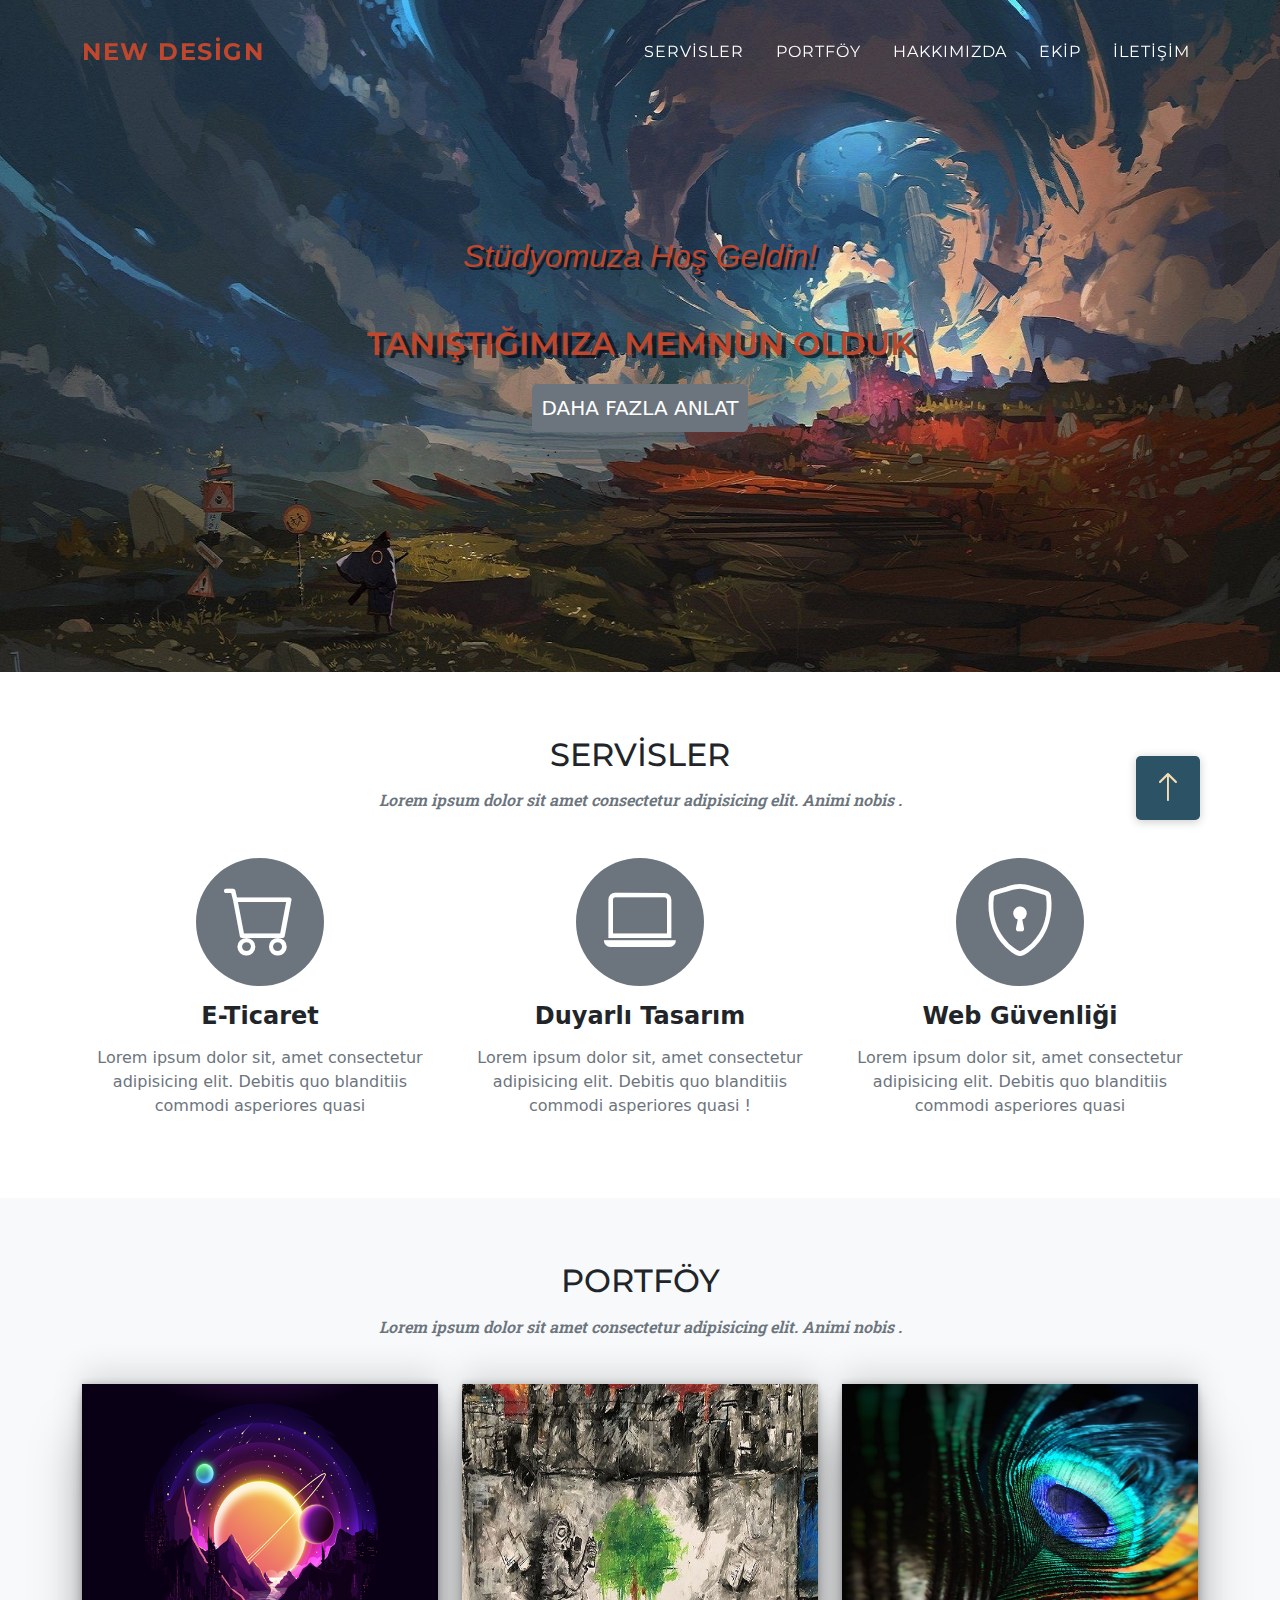
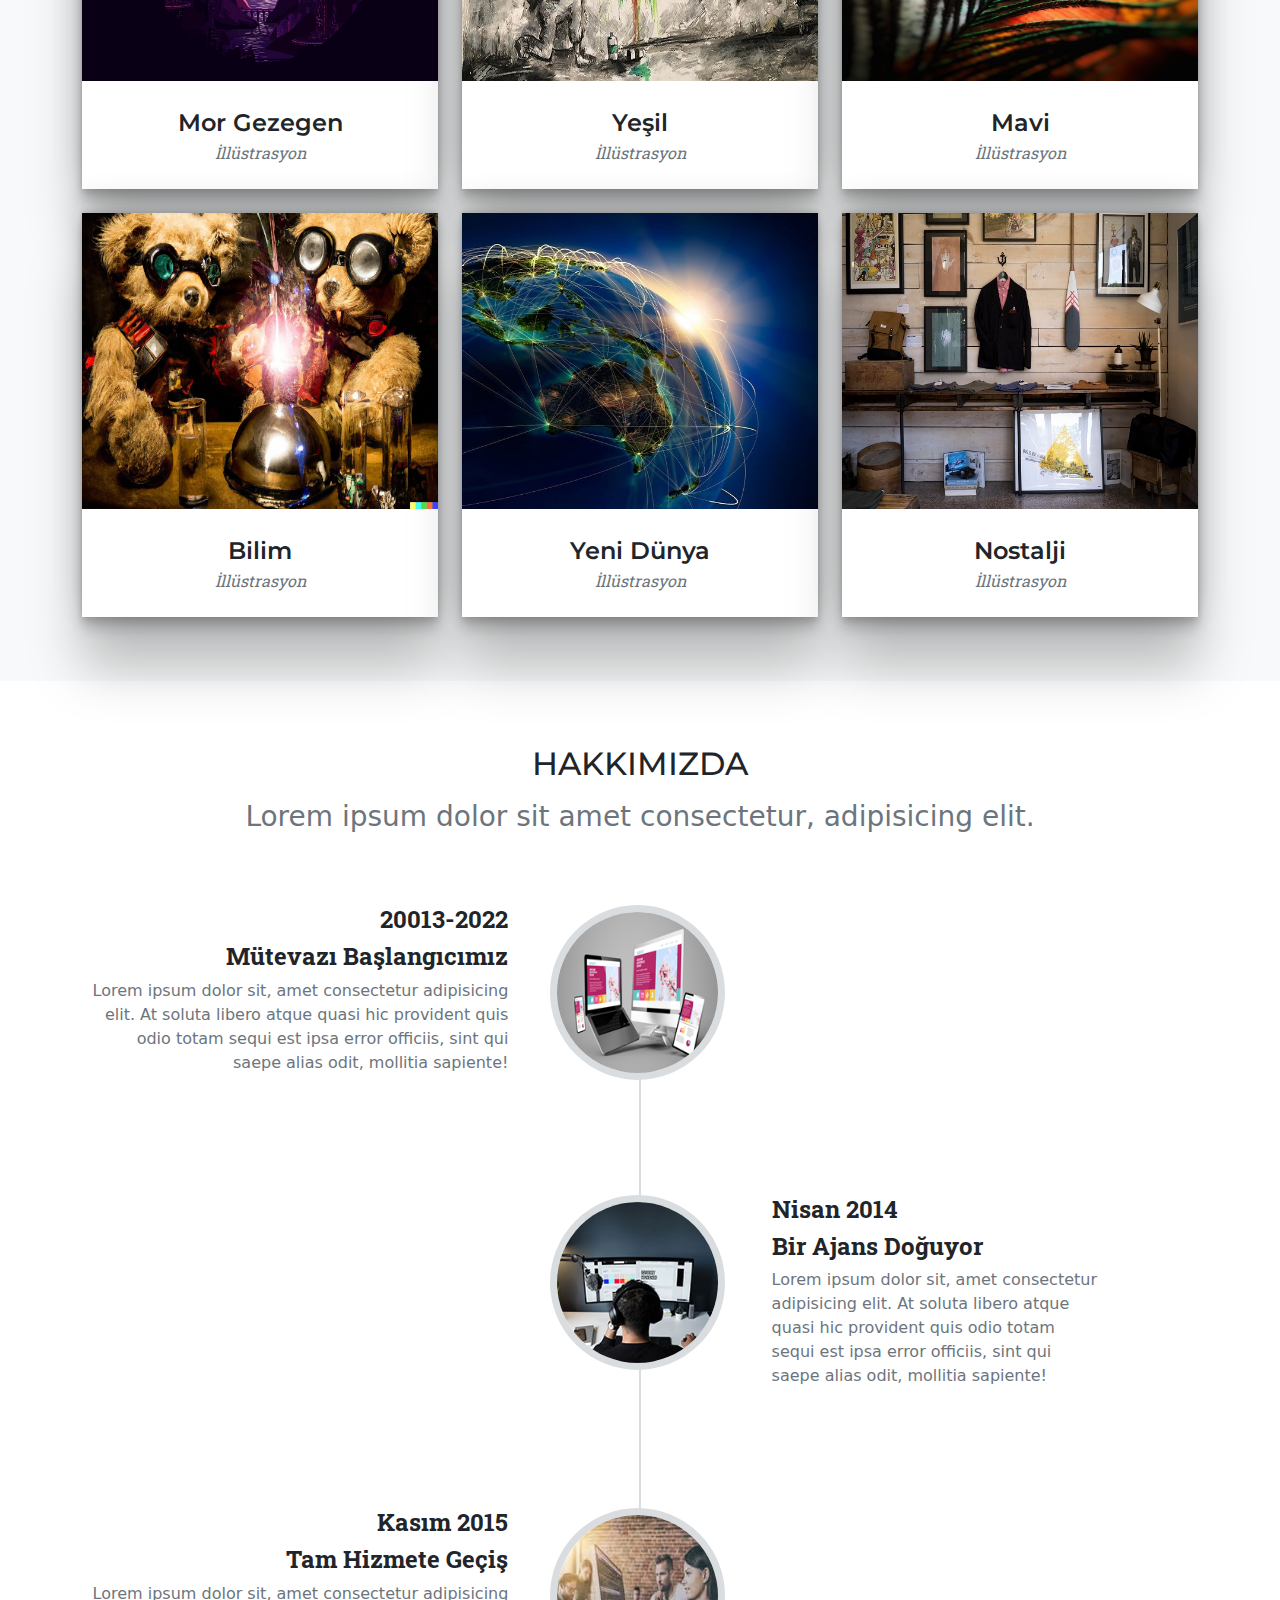
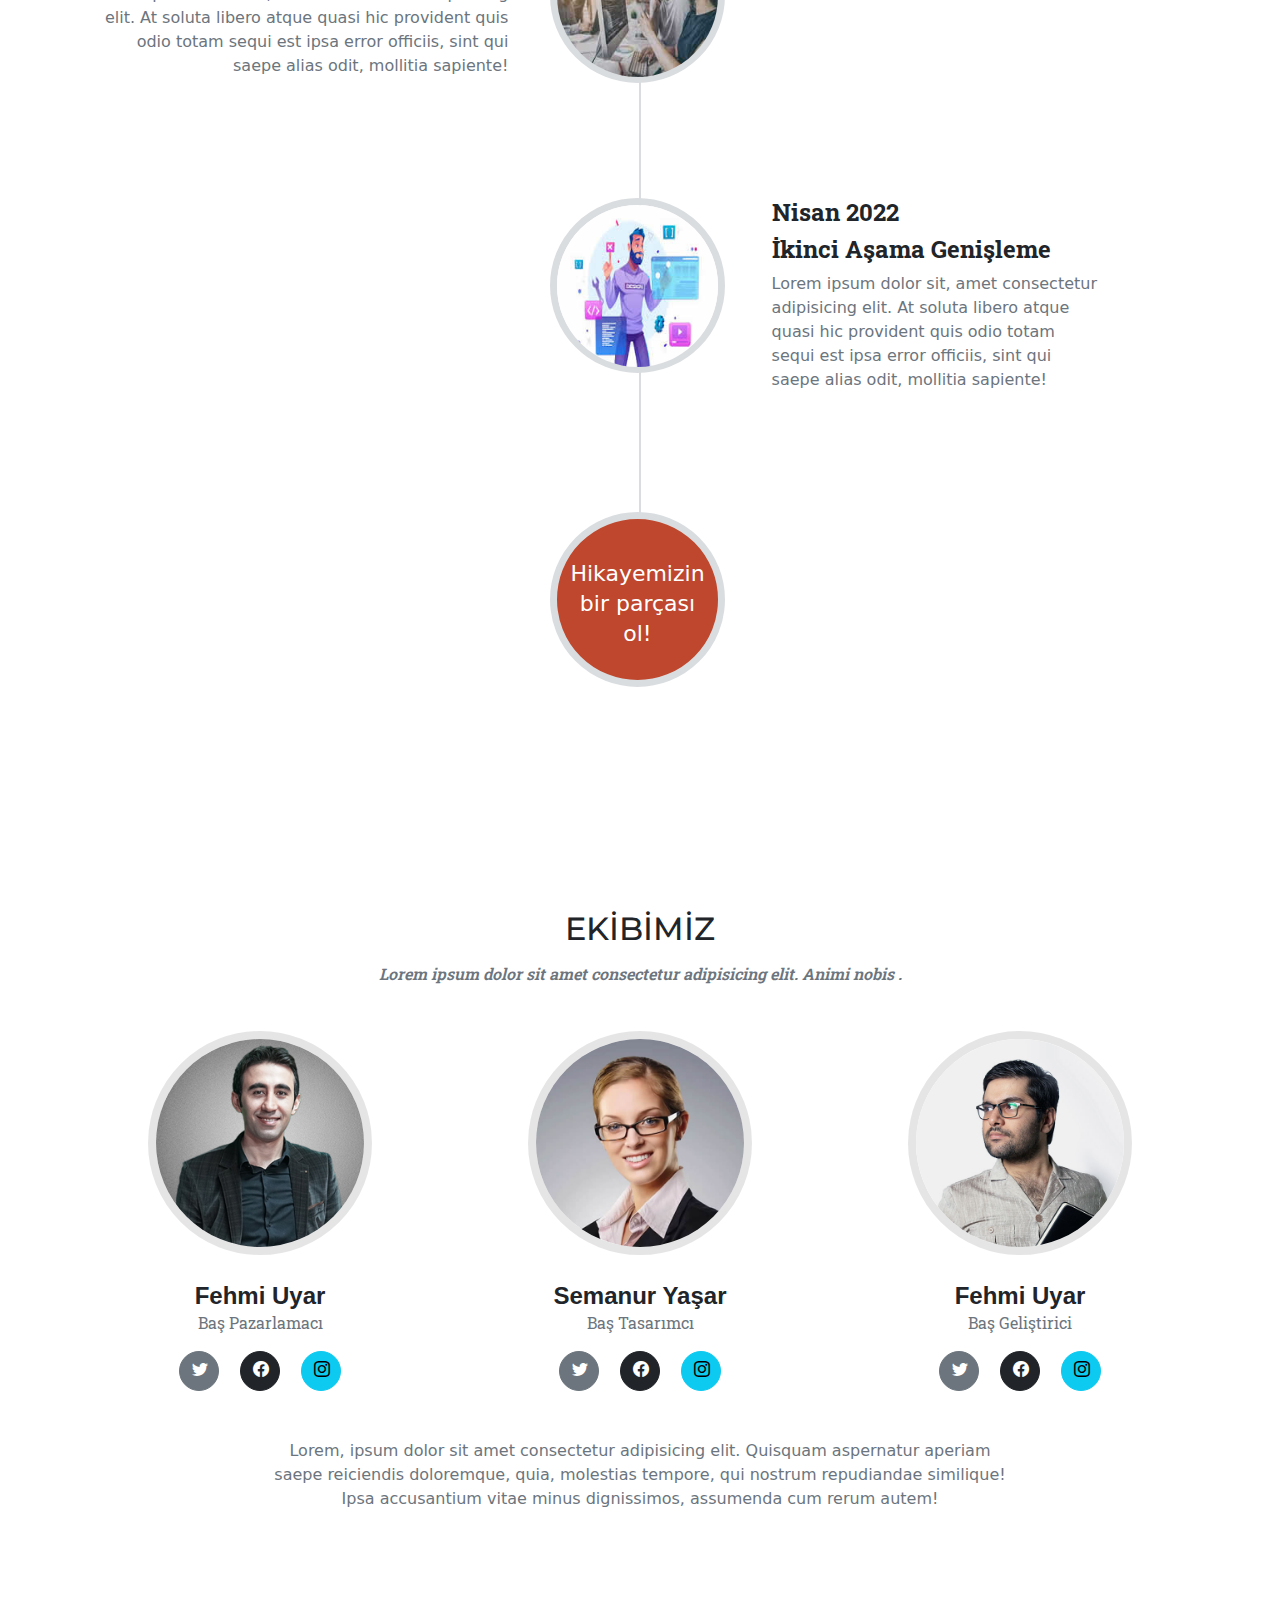
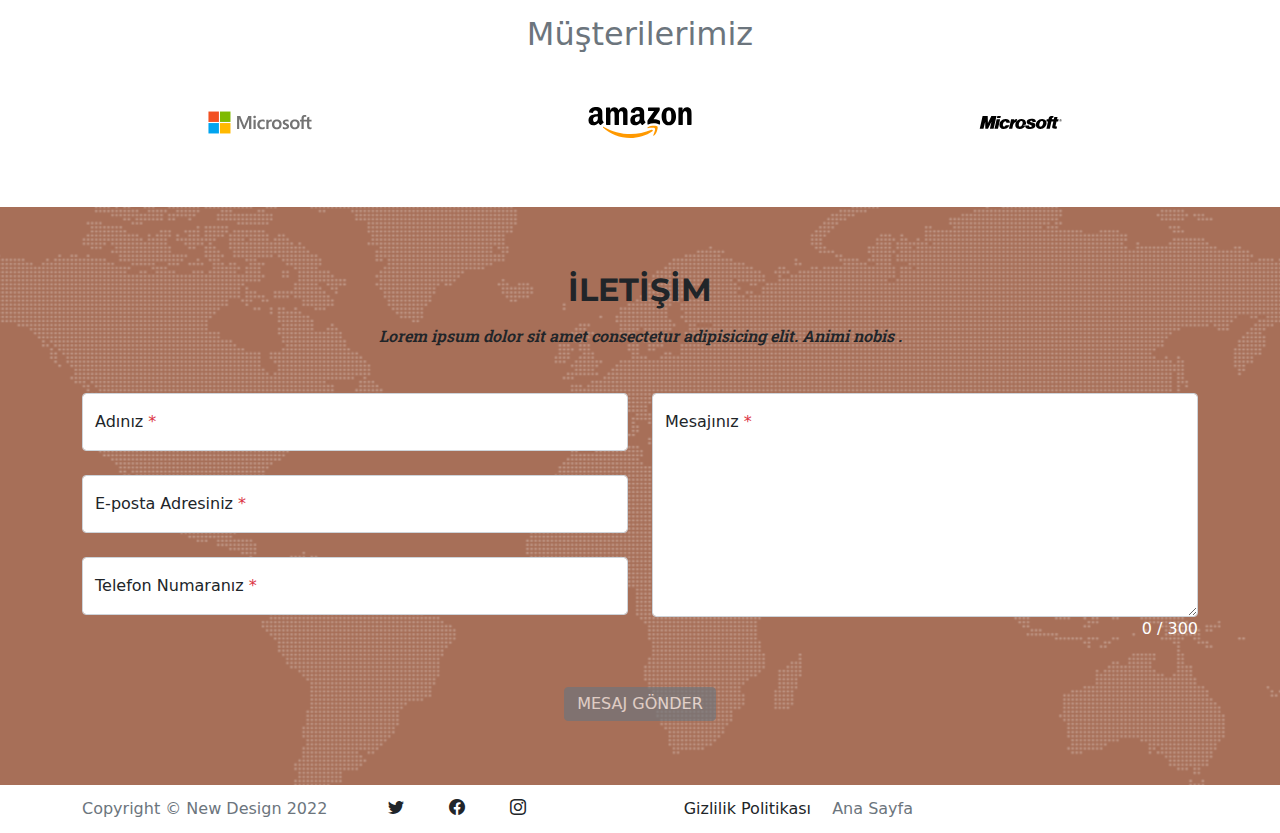
<file: index.html>
<!DOCTYPE html>
<html lang="tr">

<head>
    <meta charset="UTF-8">
    <meta http-equiv="X-UA-Compatible" content="IE=edge">
    <meta name="viewport" content="width=device-width, initial-scale=1.0">
    <meta name="author" content="Semanur Yaşar">
    <meta name="description" content="web tasarım ve pazarlama">
    <meta name="keywords" content="web,tasarım, dizayn,programlama,yazılım,geliştirme">
    <link rel="icon" href="img/favicon-32x32.png">
    <link rel="apple-touch-icon" href="img/r1.png">
    <title>New Design</title>
    <link rel="stylesheet" href="css/custom/extra.css">
    <link rel="stylesheet" href="css/bootstrap/bootstrap.min.css">
    <style>
        @import url("css/all.css");
    </style>

</head>
<body id="page-body">
    

    <!--navigation start-->
   <nav class="navbar navbar-expand-lg navbar-dark fixed-top" id="mainNavbar">
    <div class="container">
    <a href="#page-body" class="navbar-brand text-uppercase" title="new design website link">New Design</a>

    <button type="button" class="navbar-toggler" data-bs-toggle="offcanvas" data-bs-target="#myNavbar" aria-controls="myNavbar" aria-label="menüyü açma kapama butonu" aria-expanded="false">
        <span class="navbar-toggler-icon"></span>
    </button>
    
    <div class="offcanvas offcanvas-end" tabindex="-1" id="myNavbar" aria-labelledby=""myLabel1>
        <div class="offcanvas-header">
            <h5 class="offcanvas-title">Menü</h5>
            <button type="button" class="btn-close text-reset" data-bs-dismiss="offcanvas" aria-label="Kapat">
            </button>
        </div>
        <div class="offcanvas-body">
            <ul class="navbar-nav ms-auto  text-uppercase  py-lg-2">
                <li class="nav-item"><a href="#services" class="nav-link btn-close-canvas">Servisler</a></li>
                <li class="nav-item"><a href="#portfolio" class="nav-link btn-close-canvas">Portföy</a></li>
                <li class="nav-item"><a href="#about" class="nav-link btn-close-canvas">Hakkımızda</a></li>
                <li class="nav-item"><a href="#team" class="nav-link btn-close-canvas">Ekip</a></li>
                <li class="nav-item"><a href="#contact" class="nav-link btn-close-canvas">iletişim</a></li>

            </ul>
        </div>


    </div>
</div>
</nav>
<!--navigation end-->
<!--header start-->
<header class="backImage text-white text-center" id="myHeader">
    <div class="container">
        <div class="backImage-sub mb-5">Stüdyomuza Hoş Geldin!</div>
        <div class="backImage-heading text-uppercase">Tanıştığımıza Memnun Olduk</div>
        <a href="#services" class="btn btn-secondary btn-lg p-lg-2 text-uppercase ">Daha Fazla Anlat</a>

    </div>

</header>
<!--header end-->

<!--services start-->
<section id="services" class="mySection">
    <div class="container">
        <div class="text-center mb-5">
            <h2 class="s-heading text-uppercase ">Servisler</h2>
            <h3 class="s-subheading text-muted">Lorem ipsum dolor sit amet consectetur adipisicing elit. Animi nobis .</h3>
        </div>
        <div class="row text-center">
            <div class="col-md-4">
                <div class="rounded-circle bg-secondary text-white d-flex align-items-center justify-content-center m-auto" style="width: 8rem;height:8rem;" aria-hidden="true">
                    <i class="bi bi-cart" style="font-size: 4.5rem;"></i>
                </div>
                <h4 class="my-3 fw-bold">E-Ticaret</h4>
                <p class="text-muted">Lorem ipsum dolor sit, amet consectetur adipisicing elit. Debitis quo blanditiis commodi asperiores quasi </p>
            </div>
            <div class="col-md-4">
                <div class="rounded-circle bg-secondary text-white d-flex align-items-center justify-content-center m-auto" style="width: 8rem;height:8rem;" aria-hidden="true">
                    <i class="bi bi-laptop" style="font-size: 4.5rem;"></i>
                </div>
                <h4 class="my-3 fw-bold">Duyarlı Tasarım</h4>
                <p class="text-muted">Lorem ipsum dolor sit, amet consectetur adipisicing elit. Debitis quo blanditiis commodi asperiores quasi !</p>
            </div>

           
            <div class="col-md-4">
                <div class="rounded-circle bg-secondary text-white d-flex align-items-center justify-content-center m-auto" style="width: 8rem;height:8rem;" aria-hidden="true">
                    <i class="bi bi-shield-lock" style="font-size: 4.5rem;"></i>
                </div>
                <h4 class="my-3 fw-bold">Web Güvenliği</h4>
                <p class="text-muted">Lorem ipsum dolor sit, amet consectetur adipisicing elit. Debitis quo blanditiis commodi asperiores quasi </p>
            </div>

            </div>
            
        </div>
    </div>
</section>
<!--services end-->
<!--portfoio start-->
 <section id="portfolio" class="mySection bg-light">
    <div class="container">
        <div class="text-center mb-5">
            <h2 class="s-heading text-uppercase ">Portföy</h2>
            <h3 class="s-subheading text-muted">Lorem ipsum dolor sit amet consectetur adipisicing elit. Animi nobis .</h3>
        </div>
        <div class="row gy-4"> 
           <div class="col-sm-6 col-lg-4">
            <div class="p-item"> 
                <a href="#PModal1" class="p-link" data-bs-toggle="modal">
                    <div class="p-hover">
                        <div class="ph-content text-white">
                            <i class="bi bi-plus-lg"></i>
                        </div>
                    </div>
                    <img class="img-fluid" src="img/portfolio/1.png" alt="..">
                </a>
                <div class="p-caption text-center bg-white p-4">
                    <div class="pc-heading ">Mor Gezegen</div>
                     <div class="pc-subheading text-muted fst-italic">İllüstrasyon</div>
                </div>
            </div>

           </div>
           <div class="col-sm-6 col-lg-4">
            <div class="p-item"> 
                <a href="#PModal2" class="p-link" data-bs-toggle="modal">
                    <div class="p-hover">
                        <div class="ph-content text-white">
                            <i class="bi bi-plus-lg"></i>
                        </div>
                    </div>
                    <img class="img-fluid" src="img/portfolio/resim2.jpg" alt="..">
                </a>
                <div class="p-caption text-center bg-white p-4">
                    <div class="pc-heading ">Yeşil</div>
                     <div class="pc-subheading text-muted fst-italic">İllüstrasyon</div>
                </div>
            </div>

           </div>
           <div class="col-sm-6 col-lg-4">
            <div class="p-item"> 
                <a href="#PModal3" class="p-link" data-bs-toggle="modal">
                    <div class="p-hover">
                        <div class="ph-content text-white">
                            <i class="bi bi-plus-lg"></i>
                        </div>
                    </div>
                    <img class="img-fluid" src="img/portfolio/resim3.jpg" alt="..">
                </a>
                <div class="p-caption text-center bg-white p-4">
                    <div class="pc-heading ">Mavi</div>
                     <div class="pc-subheading text-muted fst-italic">İllüstrasyon</div>
                </div>
            </div>

           </div>
           <div class="col-sm-6 col-lg-4">
            <div class="p-item"> 
                <a href="#PModal4" class="p-link" data-bs-toggle="modal">
                    <div class="p-hover">
                        <div class="ph-content text-white">
                            <i class="bi bi-plus-lg"></i>
                        </div>
                    </div>
                    <img class="img-fluid" src="img/portfolio/resim5.jpg" alt="..">
                </a>
                <div class="p-caption text-center bg-white p-4">
                    <div class="pc-heading ">Bilim</div>
                     <div class="pc-subheading text-muted fst-italic">İllüstrasyon</div>
                </div>
            </div>

           </div>
           <div class="col-sm-6 col-lg-4">
            <div class="p-item"> 
                <a href="#PModal5" class="p-link" data-bs-toggle="modal">
                    <div class="p-hover">
                        <div class="ph-content text-white">
                            <i class="bi bi-plus-lg"></i>
                        </div>
                    </div>
                    <img class="img-fluid" src="img/portfolio/resim.jpg" alt="..">
                </a>
                <div class="p-caption text-center bg-white p-4">
                    <div class="pc-heading ">Yeni Dünya</div>
                     <div class="pc-subheading text-muted fst-italic">İllüstrasyon</div>
                </div>
            </div>

           </div>
           <div class="col-sm-6 col-lg-4">
            <div class="p-item"> 
                <a href="#PModal6" class="p-link" data-bs-toggle="modal">
                    <div class="p-hover">
                        <div class="ph-content text-white">
                            <i class="bi bi-plus-lg"></i>
                        </div>
                    </div>
                    <img class="img-fluid" src="img/portfolio/resim1.jpg" alt="..">
                </a>
                <div class="p-caption text-center bg-white p-4">
                    <div class="pc-heading ">Nostalji</div>
                     <div class="pc-subheading text-muted fst-italic">İllüstrasyon</div>
                </div>
            </div>

           </div>
        </div>
    </div>

  </section>
  <!--portfolio end-->


  <!--about start-->
 <section id="about" class="mySection">
    <div class="container">
        <div class="text-center mb-5 pb-3">
            <h2 class="s-heading text-uppercase ">Hakkımızda</h2>
            <h3 class="s-sub heading text-muted">Lorem ipsum dolor sit amet consectetur, adipisicing elit.</h3>
        </div>
        <ul class="timeline">
            <li>
                <div class="t-image">
                    <img class="img-fluid rounded-circle" src="img/about/1.png" alt="..">
                </div>
                <div class="t-panel">
                    <div class="t-heading">
                        <h4>20013-2022</h4>
                        <h4 class="subheading">Mütevazı Başlangıcımız</h4>
                    </div>
                    <div class="t-body">
                        <p class="text-muted">Lorem ipsum dolor sit, amet consectetur adipisicing elit. At soluta libero atque quasi hic provident quis odio totam sequi est ipsa error officiis, sint qui saepe alias odit, mollitia sapiente!</p>
                    </div>
                </div>
            </li>

            <li class="t-inverted">
                <div class="t-image">
                    <img class="img-fluid rounded-circle" src="img/about/2.jpg" alt="..">
                </div>
                <div class="t-panel">
                    <div class="t-heading">
                        <h4>Nisan 2014</h4>
                        <h4 class="subheading">Bir Ajans Doğuyor</h4>
                    </div>
                    <div class="t-body">
                        <p class="text-muted">Lorem ipsum dolor sit, amet consectetur adipisicing elit. At soluta libero atque quasi hic provident quis odio totam sequi est ipsa error officiis, sint qui saepe alias odit, mollitia sapiente!</p>
                    </div>
                </div>
            </li>

            <li>
                <div class="t-image">
                    <img class="img-fluid rounded-circle" src="img/about/3.jpg" alt="..">
                </div>
                <div class="t-panel">
                    <div class="t-heading">
                        <h4>Kasım 2015</h4>
                        <h4 class="subheading">Tam Hizmete Geçiş</h4>
                    </div>
                    <div class="t-body">
                        <p class="text-muted">Lorem ipsum dolor sit, amet consectetur adipisicing elit. At soluta libero atque quasi hic provident quis odio totam sequi est ipsa error officiis, sint qui saepe alias odit, mollitia sapiente!</p>
                    </div>
                </div>
            </li>

            <li class="t-inverted">
                <div class="t-image">
                    <img class="img-fluid rounded-circle" src="img/about/4.jpg" alt="..">
                </div>
                <div class="t-panel">
                    <div class="t-heading">
                        <h4>Nisan 2022</h4>
                        <h4 class="subheading">İkinci Aşama Genişleme</h4>
                    </div>
                    <div class="t-body">
                        <p class="text-muted">Lorem ipsum dolor sit, amet consectetur adipisicing elit. At soluta libero atque quasi hic provident quis odio totam sequi est ipsa error officiis, sint qui saepe alias odit, mollitia sapiente!</p>
                    </div>
                </div>
            </li>

            <li>
                <div class="t-image">
                    <h4>Hikayemizin <br> bir parçası <br> ol!</h4>
                </div>
            </li>
        </ul>
    </div>
 </section>
  <!--about end-->

  <!--team start-->
  <section id="team" class="mySection ">
    <div class="container ">
        <div class="text-center mb-5">
            <h2 class="s-heading text-uppercase ">Ekibimiz</h2>
            <h3 class="s-subheading text-muted">Lorem ipsum dolor sit amet consectetur adipisicing elit. Animi nobis .</h3>
        </div>
        <div class="row">
            <div class="col-lg-4">
                <div class="t-member text-center">
                    <img class="mx-auto rounded-circle" src="img/team/1.jpg" alt="..">
                    <h4 class="fw-bold">Fehmi Uyar</h4>
                    <p class="text-muted">Baş Pazarlamacı</p>
                     <a href="#" class="btn btn-secondary mx-2 btn-social">
                        
                        <i class="bi bi-twitter"></i>
                    </a>
                    <a href="#" class="btn btn-dark mx-2 btn-social">
                        <i class="bi bi-facebook"></i>
                    </a>
                    <a href="#" class="btn btn-info mx-2 btn-social">
                        <i class="bi bi-instagram"></i>
                    </a>
                </div>
            </div>

            <div class="col-lg-4">
                <div class="t-member text-center">
                    <img class="mx-auto rounded-circle" src="img/team/2.jpg" alt="..">
                    <h4 class="fw-bold">Semanur Yaşar</h4>
                    <p class="text-muted">Baş Tasarımcı</p>
                    <a href="#" class="btn btn-secondary mx-2 btn-social">
                        <i class="bi bi-twitter"></i>
                    </a>
                    <a href="#" class="btn btn-dark mx-2 btn-social">
                        <i class="bi bi-facebook"></i>
                    </a>
                    <a href="#" class="btn btn-info mx-2 btn-social">
                        <i class="bi bi-instagram"></i>
                    </a>
                </div>
            </div>

            <div class="col-lg-4">
                <div class="t-member text-center">
                    <img class="mx-auto rounded-circle" src="img/team/3.jpg" alt="..">
                    <h4 class="fw-bold">Fehmi Uyar</h4>
                    <p class="text-muted">Baş Geliştirici</p>
                    <a href="#" class="btn btn-secondary mx-2 btn-social">
                        <i class="bi bi-twitter"></i>
                    </a>
                    <a href="#" class="btn btn-dark mx-2 btn-social">
                        <i class="bi bi-facebook"></i>
                    </a>
                    <a href="#" class="btn btn-info mx-2 btn-social">
                        <i class="bi bi-instagram"></i>
                    </a>
                </div>
            </div>
        </div>

        <div class="row">
            <div class="col-lg-8 mx-auto text-center">
                <p class="text-muted"> Lorem, ipsum dolor sit amet consectetur adipisicing elit. Quisquam aspernatur aperiam saepe reiciendis doloremque, quia, molestias tempore, qui nostrum repudiandae similique! Ipsa accusantium vitae minus dignissimos, assumenda cum rerum autem!</p>
            </div>
        </div>

      
    </div>
 </section>
 <!--tean end-->

 <!--hizmet alıcılar-->
 <div class="container py-4">
    <h2 class="t-yazı text-center text-muted">Müşterilerimiz</h2>
     <div class="t-logo row align-items-center">
        <div class="col-sm-6 col-md-4 my-3">
            <a href="#">
                <img class="img-fluid d-block mx-auto img-logo" src="img/clients/Microsoft-Logo.wine.svg" alt="..">
            </a>
        </div>

        <div class="col-sm-6 col-md-4 my-3">
            <a href="#">
                <img class="img-fluid d-block mx-auto img-logo" src="img/clients/Amazon_(company)-Logo.wine.svg" alt="..">
            </a>
        </div>

        <div class="col-sm-6 col-md-4 my-3">
            <a href="#">
                <img class="img-fluid d-block mx-auto img-logo" src="img/clients/microsoft-3.svg" alt="..">
            </a>
        </div>

       

       </div>
 </div>
<!--hizmet alıcılar end-->

<!--contact start-->
<section id="contact" class="mySection ">
    <div class="container">
        <div class="text-center mb-5">
            <h2 class="s-heading text-uppercase fw-bold ">İletişim</h2>
            <h3 class="s-subheading text-dark ">Lorem ipsum dolor sit amet consectetur adipisicing elit. Animi nobis .</h3>
        </div>
        <form class="needs-validation" action="result-php" id="FrmContact" novalidate>
            <div class="row align-items-stretch mb-5">
                <div class="col-md-6">
                    <div class="form-floating mb-4">
                        <input type="text" id="name" class="form-control" placeholder="Adınız" required 
                            maxlength="40" aria-describedby="ErrName">
                        <label for="name">Adınız
                            <span class="text-danger" aria-hidden="true">*</span>
                            <span class="visually-hidden">zorunlu alan</span>
                        </label>
                        <div class="invalid-feedback" id="ErrName"></div>
                    </div>

                    <div class="form-floating mb-4">
                        <input type="email" id="email" class="form-control" placeholder="Eposta" required 
                           maxlength="40" aria-describedby="ErrEmail">
                        <label for="email">E-posta Adresiniz
                            <span class="text-danger" aria-hidden="true">*</span>
                            <span class="visually-hidden">zorunlu alan</span>
                        </label>
                        <div class="invalid-feedback" id="ErrEmail"></div>
                    </div>

                    <div class="form-floating mb-4">
                        <input type="tel" id="phone" class="form-control" placeholder="Telefon Numaranız" required 
                           maxlength="15" aria-describedby="ErrPhone">
                        <label for="phone">Telefon Numaranız
                            <span class="text-danger" aria-hidden="true">*</span>
                            <span class="visually-hidden">zorunlu alan</span>
                        </label>
                        <div class="invalid-feedback" id="ErrPhone"></div>
                    </div>

                </div>
                <div class="col-md-6">
                    <div class="form-floating form-textarea mb-md-0">
                        <textarea id="message" class="form-control" placeholder="Mesajınız" required  
                          maxlength="300" aria-describedby="ErrMessage"></textarea>
                        <label for="message">Mesajınız
                            <span class="text-danger" aria-hidden="true">*</span>
                            <span class="visually-hidden">zorunlu alan</span>
                        </label>
                        <div class="invalid-feedback" id="ErrMessage"></div>
                    </div>
                    <div class="text-white text-end">
                        <span id="current-character">0</span>
                        <span> / 300</span>
                    </div>
                </div>
            </div>
            <div class="text-center">
                <button type="submit" class="btn btn-secondary btn-md text-uppercase py-1" id="BtnContact">
                    Mesaj Gönder
                </button>
            </div>
        </form>
    </div>
</section>
<!--contact end-->

<!--footer start-->
<footer class="footer py-1">
    <div class="container">
        <a href="#" class="scroll-btn text">
            <i class="bi bi-arrow-up ok"></i>
          </a>
        <div class="row align-items-center">
            <div class="col-lg-3 text-lg-start text-muted">
                Copyright &copy; New Design 2022
            </div>
            <div class="col-lg-3 my-3 my-lg-0">
                <a href="#" class="btn  mx-2 btn-social">
                        
                    <i class="bi bi-twitter"></i>
                </a>
                <a href="#" class="btn mx-2 btn-social">
                    <i class="bi bi-facebook"></i>
                </a>
                <a href="#" class="btn  mx-2 btn-social">
                    <i class="bi bi-instagram"></i>
                </a>
            </div>
            <div class="col-lg-3 text-lg-end">
                <a href="#" class="link-dark text-decoration-none me-3">Gizlilik Politikası</a>
                <a href="#" class="link-secondary text-decoration-none">Ana Sayfa
                </a>
               
            </div>
        </div>
    </div>
</footer>
<!--footer end-->





























  <!--portfolio modals-->
  <!--portfolio modal item 1-->
<div class="modal fade p-modal" id="PModal1" tabindex="-1" role="dialog" aria-labelledby="myTitle1" aria-hidden="true">
    <div class="modal-dialog modal-dialog-scrollable">
        <div class="modal-content text-center py-5">
            <div class="close-modal" data-bs-dismiss="modal" aria-label="Kapat">
                <img src="img/close-icon.svg" alt="...">
            </div>
    
            <div class="container">
                <div class="row justify-content-center">
                    <div class="col-lg-6">
                        <div class="modal-body">
                            <h2 class="text-uppercase mb-3" id="myTitle1">Gökyüzü</h2>
                            <p class="p-intro text-muted mb-4 fst-italic">
                                Lorem ipsum dolor sit amet consectetur adipisicing elit. Excepturi vitae.</p>
                            <img class="img-fluid d-block mx-auto" src="img/portfolio/1.png" alt="..."/>
                            <p class="my-4 ">
                                Lorem ipsum dolor sit amet consectetur adipisicing elit. Vel laborum officia explicabo voluptatem maiores molestiae doloremque blanditiis voluptatibus fuga. Id at iusto, inventore dicta obcaecati exercitationem nostrum! Aperiam, magni repellat! Lorem ipsum dolor sit amet consectetur adipisicing elit. Dolore error consectetur officia blanditiis, aliquid quisquam magnam dignissimos rem animi odio fugiat repellat, maxime omnis velit sapiente deserunt vel porro quos.
                                Consequuntur ea in autem animi voluptatem vitae suscipit iure minima repellat dolor repudiandae placeat quibusdam natus molestias, sunt nihil recusandae, corrupti sequi? Nemo, ab eum! Recusandae unde labore illo facere.
                            </p>
    
                            <ul class="list-inline mb-4">
                                <li><strong>Müşteri:</strong> Mor Gezegen</li>
                                <li><strong>Kategori:</strong> İllüstrasyon</li>
                            </ul>
                           <button class="btn btn-secondary btn-lg text-uppercase    py-1" data-bs-dismiss="modal" type="button">Projeyi Kapat <i class="bi bi-x-lg ms-1"></i></button>

                        </div>
                    </div>
                </div>
            </div>
    
        </div>

    </div>
    
</div>
<!--portfolio modal item 2-->
<div class="modal fade p-modal" id="PModal2" tabindex="-1" role="dialog" aria-labelledby="myTitle1" aria-hidden="true">
    <div class="modal-dialog modal-dialog-scrollable">
        <div class="modal-content text-center py-5">
            <div class="close-modal" data-bs-dismiss="modal" aria-label="Kapat">
                <img src="img/close-icon.svg" alt="...">
            </div>
    
            <div class="container">
                <div class="row justify-content-center">
                    <div class="col-lg-6">
                        <div class="modal-body">
                            <h2 class="text-uppercase mb-3" id="myTitle1">Gökyüzü</h2>
                            <p class="p-intro text-muted mb-4 fst-italic">
                                Lorem ipsum dolor sit amet consectetur adipisicing elit. Excepturi vitae.</p>
                            <img class="img-fluid d-block mx-auto" src="img/portfolio/resim2.jpg" alt="..."/>
                            <p class="my-4 ">
                                Lorem ipsum dolor sit amet consectetur adipisicing elit. Vel laborum officia explicabo voluptatem maiores molestiae doloremque blanditiis voluptatibus fuga. Id at iusto, inventore dicta obcaecati exercitationem nostrum! Aperiam, magni repellat!
                            </p>
    
                            <ul class="list-inline mb-4">
                                <li><strong>Müşteri:</strong>Yeşil</li>
                                <li><strong>Kategori:</strong> İllüstrasyon</li>
                            </ul>
                           <button class="btn btn-secondary btn-lg text-uppercase    py-1" data-bs-dismiss="modal" type="button">Projeyi Kapat <i class="bi bi-x-lg ms-1"></i></button>

                        </div>
                    </div>
                </div>
            </div>
    
        </div>

    </div>
    
</div>
<!--portfolio modal item 3-->
<div class="modal fade p-modal" id="PModal3" tabindex="-1" role="dialog" aria-labelledby="myTitle1" aria-hidden="true">
    <div class="modal-dialog modal-dialog-scrollable">
        <div class="modal-content text-center py-5">
            <div class="close-modal" data-bs-dismiss="modal" aria-label="Kapat">
                <img src="img/close-icon.svg" alt="...">
            </div>
    
            <div class="container">
                <div class="row justify-content-center">
                    <div class="col-lg-6">
                        <div class="modal-body">
                            <h2 class="text-uppercase mb-3" id="myTitle1">Gökyüzü</h2>
                            <p class="p-intro text-muted mb-4 fst-italic">
                                Lorem ipsum dolor sit amet consectetur adipisicing elit. Excepturi vitae.</p>
                            <img class="img-fluid d-block mx-auto" src="img/portfolio/resim3.jpg" alt="..."/>
                            <p class="my-4 ">
                                Lorem ipsum dolor sit amet consectetur adipisicing elit. Vel laborum officia explicabo voluptatem maiores molestiae doloremque blanditiis voluptatibus fuga. Id at iusto, inventore dicta obcaecati exercitationem nostrum! Aperiam, magni repellat!
                            </p>
    
                            <ul class="list-inline mb-4">
                                <li><strong>Müşteri:</strong>Mavi</li>
                                <li><strong>Kategori:</strong> İllüstrasyon</li>
                            </ul>
                           <button class="btn btn-secondary btn-lg text-uppercase    py-1" data-bs-dismiss="modal" type="button">Projeyi Kapat <i class="bi bi-x-lg ms-1"></i></button>

                        </div>
                    </div>
                </div>
            </div>
    
        </div>

    </div>
    
</div>
<!--portfolio modal item 4-->
<div class="modal fade p-modal" id="PModal4" tabindex="-1" role="dialog" aria-labelledby="myTitle1" aria-hidden="true">
    <div class="modal-dialog modal-dialog-scrollable">
        <div class="modal-content text-center py-5">
            <div class="close-modal" data-bs-dismiss="modal" aria-label="Kapat">
                <img src="img/close-icon.svg" alt="...">
            </div>
    
            <div class="container">
                <div class="row justify-content-center">
                    <div class="col-lg-6">
                        <div class="modal-body">
                            <h2 class="text-uppercase mb-3" id="myTitle1">Gökyüzü</h2>
                            <p class="p-intro text-muted mb-4 fst-italic">
                                Lorem ipsum dolor sit amet consectetur adipisicing elit. Excepturi vitae.</p>
                            <img class="img-fluid d-block mx-auto" src="img/portfolio/resim5.jpg" alt="..."/>
                            <p class="my-4 ">
                                Lorem ipsum dolor sit amet consectetur adipisicing elit. Vel laborum officia explicabo voluptatem maiores molestiae doloremque blanditiis voluptatibus fuga. Id at iusto, inventore dicta obcaecati exercitationem nostrum! Aperiam, magni repellat!
                            </p>
    
                            <ul class="list-inline mb-4">
                                <li><strong>Müşteri:</strong>Bilim</li>
                                <li><strong>Kategori:</strong> İllüstrasyon</li>
                            </ul>
                           <button class="btn btn-secondary btn-lg text-uppercase    py-1" data-bs-dismiss="modal" type="button">Projeyi Kapat <i class="bi bi-x-lg ms-1"></i></button>

                        </div>
                    </div>
                </div>
            </div>
    
        </div>

    </div>
    
</div>
<!--portfolio modal item 5-->
<div class="modal fade p-modal" id="PModal5" tabindex="-1" role="dialog" aria-labelledby="myTitle1" aria-hidden="true">
    <div class="modal-dialog modal-dialog-scrollable">
        <div class="modal-content text-center py-5">
            <div class="close-modal" data-bs-dismiss="modal" aria-label="Kapat">
                <img src="img/close-icon.svg" alt="...">
            </div>
    
            <div class="container">
                <div class="row justify-content-center">
                    <div class="col-lg-6">
                        <div class="modal-body">
                            <h2 class="text-uppercase mb-3" id="myTitle1">Gökyüzü</h2>
                            <p class="p-intro text-muted mb-4 fst-italic">
                                Lorem ipsum dolor sit amet consectetur adipisicing elit. Excepturi vitae.</p>
                            <img class="img-fluid d-block mx-auto" src="img/portfolio/resim.jpg" alt="..."/>
                            <p class="my-4 ">
                                Lorem ipsum dolor sit amet consectetur adipisicing elit. Vel laborum officia explicabo voluptatem maiores molestiae doloremque blanditiis voluptatibus fuga. Id at iusto, inventore dicta obcaecati exercitationem nostrum! Aperiam, magni repellat!
                            </p>
    
                            <ul class="list-inline mb-4">
                                <li><strong>Müşteri:</strong>Yeni Dünya</li>
                                <li><strong>Kategori:</strong> İllüstrasyon</li>
                            </ul>
                           <button class="btn btn-secondary btn-lg text-uppercase    py-1" data-bs-dismiss="modal" type="button">Projeyi Kapat <i class="bi bi-x-lg ms-1"></i></button>

                        </div>
                    </div>
                </div>
            </div>
    
        </div>

    </div>
    
</div>
<!--portfolio modal item6 6-->
<div class="modal fade p-modal" id="PModal6" tabindex="-1" role="dialog" aria-labelledby="myTitle1" aria-hidden="true">
    <div class="modal-dialog modal-dialog-scrollable">
        <div class="modal-content text-center py-5">
            <div class="close-modal" data-bs-dismiss="modal" aria-label="Kapat">
                <img src="img/close-icon.svg" alt="...">
            </div>
    
            <div class="container">
                <div class="row justify-content-center">
                    <div class="col-lg-6">
                        <div class="modal-body">
                            <h2 class="text-uppercase mb-3" id="myTitle1">Gökyüzü</h2>
                            <p class="p-intro text-muted mb-4 fst-italic">
                                Lorem ipsum dolor sit amet consectetur adipisicing elit. Excepturi vitae.</p>
                            <img class="img-fluid d-block mx-auto" src="img/portfolio/resim1.jpg" alt="..."/>
                            <p class="my-4 ">
                                Lorem ipsum dolor sit amet consectetur adipisicing elit. Vel laborum officia explicabo voluptatem maiores molestiae doloremque blanditiis voluptatibus fuga. Id at iusto, inventore dicta obcaecati exercitationem nostrum! Aperiam, magni repellat!
                            </p>
    
                            <ul class="list-inline mb-4">
                                <li><strong>Müşteri:</strong> Nostalji</li>
                                <li><strong>Kategori:</strong> İllüstrasyon</li>
                            </ul>
                           <button class="btn btn-secondary btn-lg text-uppercase    py-1" data-bs-dismiss="modal" type="button">Projeyi Kapat <i class="bi bi-x-lg ms-1"></i></button>

                        </div>
                    </div>
                </div>
            </div>
    
        </div>

    </div>
    
</div>





   <script src="js/bootstrap/bootstrap.bundle.min.js"></script>
   <script src="js/custom/extra.js"></script>
</body>
</html>
</file>
<file: css/custom/extra.css>
header.backImage{
    background-image: url("../../img/bg.jpg");
    background-repeat: no-repeat;
    background-attachment: scroll;
    background-position: center center;
    background-size: cover;
   
}


header.backImage .backImage-sub {
    color: #be472d;
    font-size: 2rem;
    line-height: 2rem;
    font-style: italic;
    font-family: "Roboto Slap", -apple-system, BlinkMacSystemFont, 'Segoe UI', Roboto, Oxygen, Ubuntu, Cantarell, 'Open Sans', 'Helvetica Neue', sans-serif;
    text-shadow:0.2rem 0.2rem rgb(0 0 0 / 60%);
 
}

header.backImage .backImage-heading {
    color: #be472d;
    font-size: 2rem;
    font-weight: 600;
    line-height: 3rem;
    margin-bottom: 1rem;
    font-family: "Montserrat", -apple-system, BlinkMacSystemFont, 'Segoe UI', Roboto, Oxygen, Ubuntu, Cantarell, 'Open Sans', 'Helvetica Neue', sans-serif;
    text-shadow:0.3rem 0.2rem rgb(0 0 0 / 60%);
 
}
/* navbar start*/
#mainNavbar {
    padding-top: 0.5rem;
    padding-bottom: 0.5rem;
    background-color: #9097a0;
    
    
}

#mainNavbar .navbar-brand {
    color:#be472d;
    font-family: "Montserrat",  -apple-system, BlinkMacSystemFont, 'Segoe UI', Roboto, Oxygen, Ubuntu, Cantarell, 'Open Sans', 'Helvetica Neue', sans-serif;
    font-weight: 700;
    letter-spacing: 0.063em;

}

#mainNavbar .navbar-nav .nav-item .nav-link {
    font-family: "Montserrat",  -apple-system, BlinkMacSystemFont, 'Segoe UI', Roboto, Oxygen, Ubuntu, Cantarell, 'Open Sans', 'Helvetica Neue', sans-serif;
    font-size: 1rem;
    color: #fff;
    letter-spacing: 0.06em;

}
#mainNavbar .navbar-nav .nav-item .nav-link.active,
#mainNavbar .navbar-nav .nav-item .nav-link:hover {
  color: black;
}
/*services start*/
.mySection {
    padding: 4rem 0;
}
.mySection h2.s-heading {
    font-size: 2rem;
    margin-top: 0;
    margin-bottom: 1rem;
    font-family: "Montserrat", -apple-system, BlinkMacSystemFont, 'Segoe UI', Roboto, Oxygen, Ubuntu, Cantarell, 'Open Sans', 'Helvetica Neue', sans-serif;
}
.mySection h3.s-subheading {
    font-size: 1rem;
    font-weight: 600;
    font-style: italic;
    font-family: "Roboto Slab", -apple-system, BlinkMacSystemFont, 'Segoe UI', Roboto, Oxygen, Ubuntu, Cantarell, 'Open Sans', 'Helvetica Neue', sans-serif;
}
/*portfolio start*/
#portfolio .p-item {
    max-width: 26rem;
    margin-left: auto;
    margin-right: auto;
    box-shadow: rgba(0, 0, 0, 0.25) 0px 50px 50px, rgba(0, 0, 0, 0.12) 0px -12px 30px, rgba(0, 0, 0, 0.12) 0px 4px 6px, rgba(0, 0, 0, 0.17) 0px 12px 13px, rgba(0, 0, 0, 0.09) 0px -3px 5px;
}
#portfolio .p-item .p-link {
    position: relative;
    display: block;
    margin: 0 auto;
}
#portfolio .p-item .p-link .p-hover {
    display: flex;
    position: absolute;
    width: 100%;
    height: 100%;
    background: rgba(21, 22, 23, 0.75);
    align-items: center;
    justify-content: center;
    opacity: 0;
    transition: opacity ease-in-out 0.3s;
    -webkit-transition: opacity ease-in-out 0.3s;
    -moz-transition: opacity ease-in-out 0.3s;
    -ms-transition: opacity ease-in-out 0.3s;
    -o-transition: opacity ease-in-out 0.3s;

}
#portfolio .p-item .p-link .p-hover .ph-content {
    font-size: 6.3rem;
}

#portfolio .p-item .p-link:hover .p-hover {
    opacity: 1;
}

#portfolio .p-item .p-caption .pc-heading { 
    font-size: 1.5rem;
    font-family: "Montserrat", -apple-system, BlinkMacSystemFont, 'Segoe UI', Roboto, Oxygen, Ubuntu, Cantarell, 'Open Sans', 'Helvetica Neue', sans-serif;
    margin-bottom: 0;
    font-weight: 600;
}

#portfolio .p-item .p-caption .pc-subheading {
  
    font-family: "Roboto Slab", -apple-system, BlinkMacSystemFont, 'Segoe UI', Roboto, Oxygen, Ubuntu, Cantarell, 'Open Sans', 'Helvetica Neue', sans-serif;
}


.p-modal .modal-dialog {
    margin: 1rem;
    max-width: 100vw;
    height: auto;
}

.p-modal .modal-content h2 {
    font-size: 3rem;
    line-height: 3rem;
}

.p-modal .modal-content .p-intro {
       font-family: "Roboto Slab", -apple-system, BlinkMacSystemFont, 'Segoe UI', Roboto, Oxygen, Ubuntu, Cantarell, 'Open Sans', 'Helvetica Neue', sans-serif;
}

.p-modal .close-modal {
    position: absolute;
    top: 1rem;
    right: 1rem;
    width: 3rem;
    height: 3rem;
    cursor: pointer;
    background-color: transparent; 
}

.p-modal .close-modal:hover {
    opacity: 0.5;
}



@media(max-width:991.98px) {
    header.backImage{
        padding-top: 11rem;
        padding-bottom: 13rem;
    }
    header.backImage .backImage-heading {
    font-size: 2rem;
    line-height: 2rem;
    }

    #mainNavbar .navbar-nav .nav-item .nav-link{
        color: #772c0e;
    }

    .p-modal .modal-content h2 {
        font-size: 2rem;
        line-height: 2rem;
    }

    .p-modal .close-modal {
        width: 2rem;
        height: 2rem;
    }

   }


@media(min-width:992px) {
    header.backImage{
        padding-top: 15rem;
        padding-bottom: 15rem;
        
    }
    #mainNavbar {
        padding-top: 1.5rem;
        padding-bottom: 1.5rem;
        border: none;
        background-color: transparent;
        transition: padding-top 0.3s ease-in-out, padding-bottom 0.3s ease-in-out;
        -webkit-transition: padding-top 0.3s ease-in-out, padding-bottom 0.3s ease-in-out;
        -moz-transition: padding-top 0.3s ease-in-out, padding-bottom 0.3s ease-in-out;
        -ms-transition: padding-top 0.3s ease-in-out, padding-bottom 0.3s ease-in-out;
        -o-transition: padding-top 0.3s ease-in-out, padding-bottom 0.3s ease-in-out;
    }
    #mainNavbar .navbar-brand {
        font-size: 1.5rem;
        transition: font-size 0.3s ease-in-out;
        -webkit-transition:font-size 0.3s ease-in-out;
        -moz-transition:font-size 0.3s ease-in-out;
        -ms-transition:font-size 0.3s ease-in-out;
        -o-transition:font-size 0.3s ease-in-out;
    }
    #mainNavbar .navbar-nav .nav-item {
        margin-right: 1rem;
    }
    #mainNavbar .navbar-nav .nav-item:last-child {
        margin-right: 0;
    }
    #mainNavbar.navbar-mobile .navbar-brand {
        font-size: 1.20em;
    }
    #mainNavbar.navbar-mobile {
        padding-top: 0.2em;
        padding-bottom: 0.2em;
        background-color:  #9097a0;
    }
} 
/*about start*/
.timeline{
    position: relative;
    padding: 0;
    list-style: none;
}

.timeline:before {
    position: absolute;
    top: 0;
    bottom: 0;
    left: 40px;
    width: 2px;
    margin-left: -1px;
    content: "";
    background-color: #dadde0;
}

.timeline>li {
    margin-bottom: 50px;
} 

.timeline>li:after,
.timeline>li:before {
    display: table;
    content: "";
}

.timeline>li:after {
    clear: both;
}

.timeline>li .t-panel{
    padding:0 20px 0 100px;
    text-align: left;
}

.timeline>li .t-image {
    position: absolute;
    z-index: 10;
    width: 80px;
    height: 80px;
    margin-left: 0;
    text-align: center;
    color: white;
    border: 7px solid #dadde0;
    border-radius: 100%;
    -webkit-border-radius: 100%;
    -moz-border-radius: 100%;
    -ms-border-redius: 100%;
    -o-border-redius: 100%;
}

.timeline>li .t-image:last-child {
    background-color: #be472d;
}

.timeline>li .t-image h4 {
    font-size: 10px;
    line-height: 16px;
    margin-top: 13px;
}

.timeline .t-heading h4 {
    margin-top: 0;
    color: inherit;
    font-weight: bold;
    font-family: "Roboto Slab", -apple-system, BlinkMacSystemFont, 'Segoe UI', Roboto, Oxygen, Ubuntu, Cantarell, 'Open Sans', 'Helvetica Neue', sans-serif;
}

.timeline .t-body>ul,
.timeline .t-body>p {
    margin-bottom: 0;
}

@media(min-width:768px){
    .timeline:before{
        left: 50%;
    }
    .timeline>li{
        min-height: 100px;
        margin-bottom: 100px;
    }
    .timeline>li .t-panel{
        float: left;
        width: 40%;
        padding: 0 20px 20px 30px;
        text-align: right;
    }
    .timeline>li .t-image{
        left: 50%;
        width: 100px;
        height: 100px;
        margin-left: -50px;
    }
    .timeline>li .t-image h4 {
        font-size: 13px;
        line-height: 17px;
        margin-top: 18px;
    }
    .timeline>li.t-inverted>.t-panel{
        float: right;
        padding: 0 30px 20px 20px;
        text-align: left;
    }
}



@media(min-width:992px) {
    .timeline>li {
        min-height: 150px;
    }
    .timeline>li .t-panel{
        padding: 0 20px 20px;
    }
    .timeline>li .t-image{
        
        width: 150px;
        height: 150px;
        margin-left: -75px;
    }
    .timeline>li .t-image h4 {
        font-size: 19px;
        line-height: 25px;
        margin-top: 30px;
    }
    .timeline>li.t-inverted>.t-panel{
        padding: 0 20px 20px;
    }
}

@media(min-width:1200px) {
    .timeline>li {
        min-height: 170px;
    }
    .timeline>li .t-panel{
        padding: 0 20px 20px 10px;
    }
    .timeline>li .t-image{
       
        width: 175px;
        height: 175px;
        margin-left: -90px;
    }
    .timeline>li .t-image h4 {
        margin-top: 40px;
        font-size: 22px;
        line-height: 30px;
    }
    .timeline>li.t-inverted>.t-panel{
        padding: 0 100px 20px 20px;
    }
}

/*team start*/
.t-member {
    margin-bottom: 3rem;
    text-align: center;
}

.t-member img{
    width: 14rem;
    height: 14rem;
    border: 0.5rem solid rgba(0,0,0,0.1);
}

.t-member h4 {
    margin-top: 1.7rem;
    margin-bottom: 0;
    font-family: "Montserrtat", -apple-system, BlinkMacSystemFont, 'Segoe UI', Roboto, Oxygen, Ubuntu, Cantarell, 'Open Sans', 'Helvetica Neue', sans-serif;
}

.t-member p {
    font-family: "Roboto Slab", -apple-system, BlinkMacSystemFont, 'Segoe UI', Roboto, Oxygen, Ubuntu, Cantarell, 'Open Sans', 'Helvetica Neue', sans-serif;
}

.btn-social {
    width: 2.5rem;
    height: 2.5rem;

    align-items: center;
    justify-content: center;
    border-radius: 100% !important;
 
    
}

.img-logo {
    height: 5.6rem !important;
    
   
}
.t-yazı h2 {
    
    font-family:"Montserrat", system-ui, -apple-system, BlinkMacSystemFont, 'Segoe UI', Roboto, Oxygen, Ubuntu, Cantarell, 'Open Sans', 'Helvetica Neue', sans-serif;
}



/*contact start*/
#contact {
    background-color: #a76f58;
    background-repeat: no-repeat;
    background-image: url("../../img/map.png");
    background-position: center;
}

#contact input {
    padding-top: 1.2rem;
    padding-bottom: 1.2rem;
}

#contact .form-textarea {
    height: 91%;
}


#contact .form-textarea textarea {
    height: 100%;
    min-height: 10rem;
}

#contact .form-control:focus {
    box-shadow: 1px 1px 12px #221f1e;
}

.scroll-btn {
    position: fixed;
    right: 5rem;
    bottom: 5rem;
    width: 4rem;
    height: 4rem;
    background-color: #2c5265;
    display: flex;
    justify-content: center;
    align-items: center;
    font-size: 2rem;
    color: #fff;
    box-shadow: 0 0.1rem 0.6rem rgba(0, 0, 0, 0.2);
    border-radius: 0.3rem;
  }

  .ok{
    color: wheat;
  }
</file>
